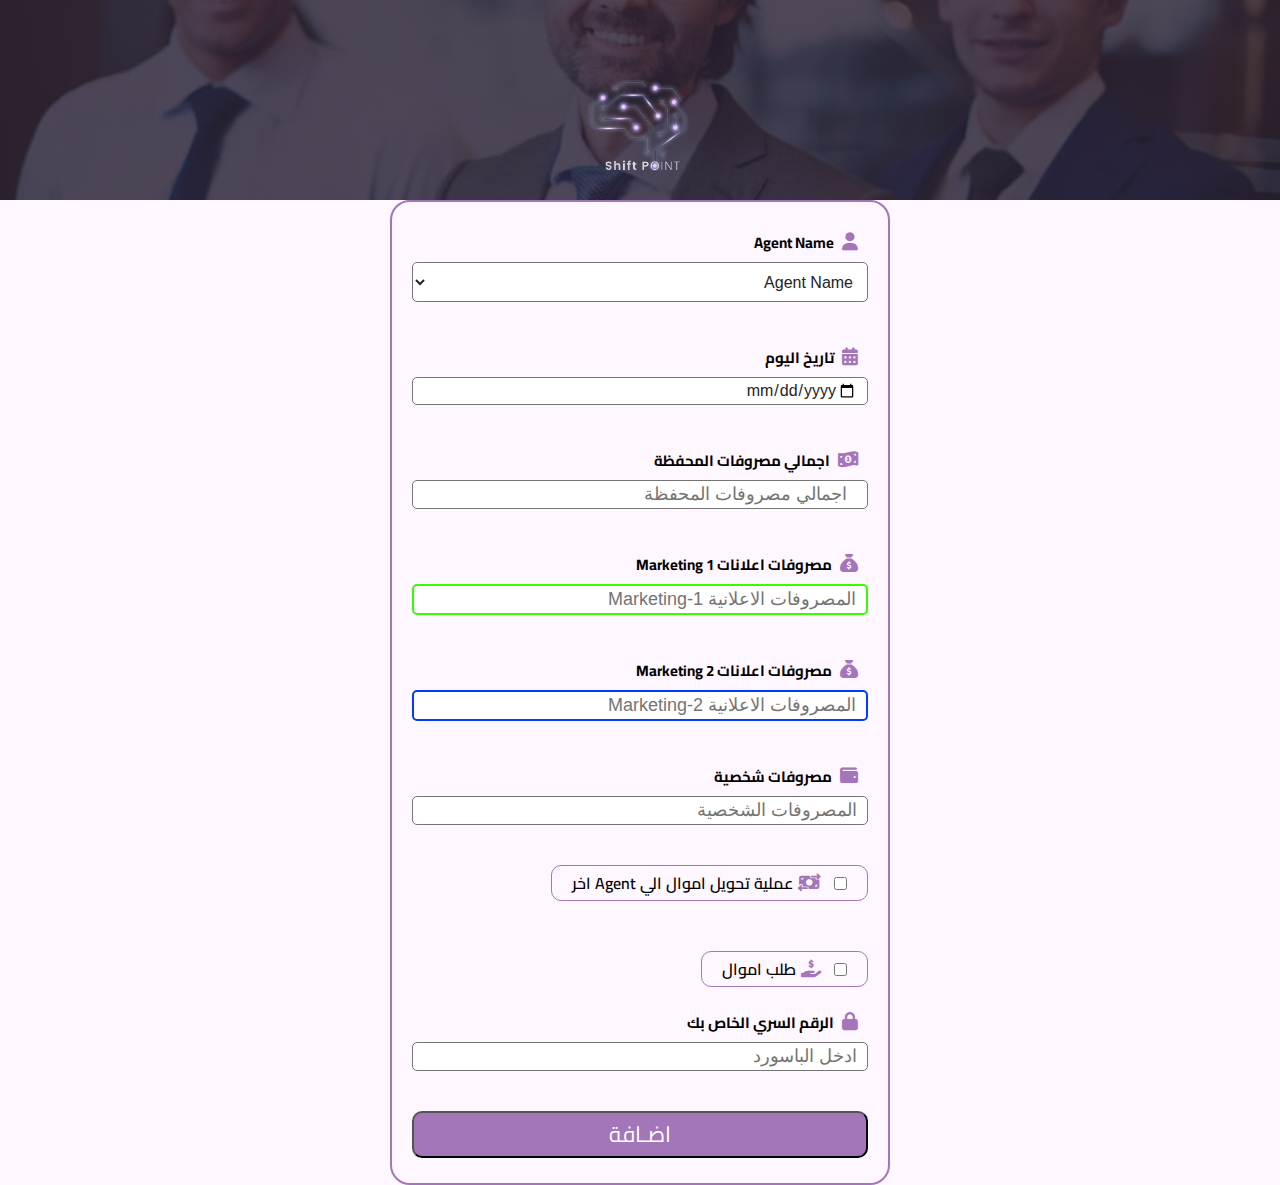
<file: index.html>
<!DOCTYPE html>
<html lang="en" dir="rtl">
<head>
    <meta charset="UTF-8">
    <meta name="viewport" content="width=device-width, initial-scale=1.0, maximum-scale=1.0, user-scalable=no">

    <title>Marketing Team</title>
    <link rel="stylesheet" href="https://cdnjs.cloudflare.com/ajax/libs/font-awesome/6.4.0/css/all.min.css" />
    <link rel="icon" href="img/favicon.png" type="image/x-icon"/>

    <!-- file css -->
    <link rel="stylesheet" href="style.css">

</head>

<body>


    <div class="head_sec">
        <img src="img/favicon.png" alt="">
    </div>
    <form name="contact-form"
        action="https://script.google.com/macros/s/AKfycbzeUt4evsgLprjFmoUUBmOmn00YYxT7PWSqlcmac_xsPRuQ4G1GNWh7EhUkLFBRa40ZJg/exec"
        id="quizForm" class="form" method="post">
        <div class="container">
           

            <div class="form-group">

                <label for="name"><i class="fa-solid fa-user"></i> Agent Name </label>
                



<select id="name" name="Agent Name" class="form-control form-control-input name_ag_inp  name_Agent1" required>
  <option value="" disabled selected> Agent Name</option>

</select>

       
            </div>

            <div class="form-group">
                <label for="datee"><i class="fa-solid fa-calendar-days"></i> تاريخ اليوم </label><br>
                <input type="date" id="datee" name="date"  class="form-control form-control-input" required />
            </div>


            <div class="form-group">
                <label><i class="fa-solid fa-money-bill-1-wave"></i> اجمالي مصروفات المحفظة</label>
                <input type="number" maxlength="6" name="Total expenses"  class="form-control form-control-input total_price"  placeholder="  اجمالي مصروفات المحفظة"/>
            </div>


            <div class="form-group">
                <label for="Markt-1"><i class="fa-solid fa-sack-dollar"></i>  مصروفات  اعلانات Marketing 1 </label>
                <input type="number" id="Markt-1" name="expenses Markt-1"   maxlength="6" class="form-control form-control-input tr_color price" placeholder="المصروفات الاعلانية Marketing-1                "  />
            </div>


            <div class="form-group">
                <label for="Markt-2"><i class="fa-solid fa-sack-dollar"></i>     مصروفات  اعلانات Marketing 2 </label>
                <input type="number" id="Markt-2" name="expenses Markt-2"   maxlength="6"  class="form-control form-control-input pr_color price" placeholder="المصروفات الاعلانية Marketing-2"  />
            </div>

            <div class="form-group">
                <label for="masrofat_P"><i class="fa-solid fa-wallet"></i>  مصروفات  شخصية </label>
                <input type="number" name="Personal expenses"  maxlength="6" class="form-control form-control-input price" placeholder="المصروفات الشخصية" />
            </div>






            <!----------  bigg ------------ dev 111111111111111111 -->


            <div class="show_div">
                <label>
                  <input type="checkbox" id="toggleCheckbox" onclick="toggleInputs('inputContainer','toggleCheckbox' , 'Recipient' , 'RecipientMony')"> 
                  <i class="fa-solid fa-money-bill-transfer"></i>
                  عملية تحويل اموال الي Agent اخر
                </label>
              </div>
              


              
              <div id="inputContainer" class="hidden inputContainer">

                <div class="form-group">
                    <label for="Recipient"><i class="fa-solid fa-user-pen"></i> اختر اسم Agent الذي تم التحويل له  </label>
                    <select id="Recipient" name="Recipient Name" class="form-control form-control-input   name_Agent2">
                        <option value="" disabled selected> Agent Name</option>
                      
                      </select>


                </div>


                <div class="form-group">
                    <label for="RecipientMony"><i class="fa-solid fa-money-bill-trend-up"></i>  المبلغ الذي تم تحويله </label>
                    <input type="number" id="RecipientMony" maxlength="6" name="Recipient Mony"  class="form-control form-control-input price" placeholder="ادخل المبلغ الذي تم تحويله   "  />
                </div>



                <!-- div 2222222222222222222222 -->

                <div class="show_div">
                    <label>
                      <input type="checkbox" id="toggleCheckbox2" onclick="toggleInputs('inputContainer2','toggleCheckbox2','Recipient2','RecipientMony2')"> 
                      <i class="fa-solid fa-money-bill-transfer"></i> 2 
                       عملية تحويل اموال الي Agent اخر
                    </label>
                  </div>

                
              </div>







              
              <div id="inputContainer2" class="hidden inputContainer">

                <div class="form-group">
                    <label for="Recipient2"><i class="fa-solid fa-user-pen"></i> اختر اسم Agent الذي تم التحويل له  </label>
                    <select id="Recipient2" name="Recipient Name 2" class="form-control form-control-input   name_Agent2">
                        <option value="" disabled selected> Agent Name</option>
                      
                      </select>

                   

                </div>


                <div class="form-group">
                    <label for="RecipientMony2"><i class="fa-solid fa-money-bill-trend-up"></i>  المبلغ الذي تم تحويله </label>
                    <input type="number" id="RecipientMony2" maxlength="6" name="Recipient Mony 2"  class="form-control form-control-input price" placeholder="ادخل المبلغ الذي تم تحويله   "  />
                </div>



                <!-- div 3333333333333333333333 -->

                    <div class="show_div">
                    <label>
                      <input type="checkbox" id="toggleCheckbox3" onclick="toggleInputs('inputContainer3','toggleCheckbox3','Recipient3','RecipientMony3')"> 
                      <i class="fa-solid fa-money-bill-transfer"></i> 3 
                      عملية تحويل اموال الي Agent اخر
                    </label>
                  </div>


              </div>
              


              
              <div id="inputContainer3" class="hidden inputContainer">

                <div class="form-group">
                    <label for="Recipient3"><i class="fa-solid fa-user-pen"></i> اختر اسم Agent الذي تم التحويل له  </label>
                    <select id="Recipient3" name="Recipient Name 3" class="form-control form-control-input   name_Agent2">
                        <option value="" disabled selected> Agent Name</option>
                      
                      </select>
                   

                </div>


                <div class="form-group">
                    <label for="RecipientMony3"><i class="fa-solid fa-money-bill-trend-up"></i>  المبلغ الذي تم تحويله </label>
                    <input type="number" id="RecipientMony3" maxlength="6" name="Recipient Mony 3"  class="form-control form-control-input price" placeholder="ادخل المبلغ الذي تم تحويله   "  />
                </div>



                <!-- div 444444444444444444444444 -->

                 <div class="show_div">
                    <label>
                      <input type="checkbox" id="toggleCheckbox4" onclick="toggleInputs('inputContainer4','toggleCheckbox4','Recipient4','RecipientMony4')"> 
                      <i class="fa-solid fa-money-bill-transfer"></i> 4 
                      عملية تحويل اموال الي Agent اخر
                    </label>
                  </div>
                  
                
              </div>




              <div id="inputContainer4" class="hidden inputContainer">

                <div class="form-group">
                    <label for="Recipient4"><i class="fa-solid fa-user-pen"></i>   اختر اسم Agent الذي تم التحويل له  </label>            

                    <select id="Recipient4" name="Recipient Name 4" class="form-control form-control-input   name_Agent2">
                        <option value="" disabled selected> Agent Name</option>
                      
                      </select>


                </div>


                <div class="form-group">
                    <label for="RecipientMony4"><i class="fa-solid fa-money-bill-trend-up"></i>  المبلغ الذي تم تحويله </label>
                    <input type="number" id="RecipientMony4" maxlength="6" name="Recipient Mony 4"  class="form-control form-control-input price" placeholder="ادخل المبلغ الذي تم تحويله   "  />
                </div>



                <!-- div 55555555555555555555 -->

                <div class="show_div">
                    <label>
                      <input type="checkbox" id="toggleCheckbox5" onclick="toggleInputs('inputContainer5','toggleCheckbox5','Recipient5','RecipientMony5')"> 
                      <i class="fa-solid fa-money-bill-transfer"></i> 5 
                      عملية تحويل اموال الي Agent اخر
                    </label>
                  </div>

                
              </div>



              <div id="inputContainer5" class="hidden inputContainer">

                <div class="form-group">

                    <label for="Recipient5"><i class="fa-solid fa-user-pen"></i> اختر اسم Agent الذي تم التحويل له  </label>
                    <select id="Recipient5" name="Recipient Name 5" class="form-control form-control-input   name_Agent2">
                        <option value="" disabled selected> Agent Name</option>
                    </select>

                </div>


                <div class="form-group">
                    <label for="RecipientMony"><i class="fa-solid fa-money-bill-trend-up"></i>  المبلغ الذي تم تحويله </label>
                    <input type="number" id="RecipientMony5" maxlength="6" name="Recipient Mony 5"  class="form-control form-control-input price" placeholder="ادخل المبلغ الذي تم تحويله   "  />
                </div>


                
              </div>










              <div class="show_div">
                <label>
                  <input type="checkbox" id="toggleCheckbox6" onclick="toggleInputs('inputContainer6','toggleCheckbox6','Requestedamount','Waleet')"> 
                  <i class="fa-solid fa-hand-holding-dollar"></i>
                  طلب اموال
                </label>
              </div>
              
              
              <div id="inputContainer6" class="hidden inputContainer">
                


                <div class="form-group">
                
                    <label for="Requestedamount"><i class="fa-solid fa-dollar-sign"></i> المبلغ الذي تريده</label>
                    <input type="number" id="Requestedamount" name="Requested amount" maxlength="6" class="form-control form-control-input" placeholder="ادخل المبلغ المطلوب"  />
           
                </div>


                
                <div class="form-group">
                
                    <label for="Waleet"><i class="fa-solid fa-user-pen"></i> اختر رقم المحفظة </label>
                    
                    <select id="Waleet" name="Number Wallet" class="form-control form-control-input phones_agent">
                        <option value="" disabled selected> Number Wallet  </option>
                    </select>
           
           
                </div>
                
              </div>



              <div class="form-group">
                
                <label for="Password"><i class="fa-solid fa-lock"></i>   الرقم السري الخاص بك</label>
                <input id="Password" class="form-control form-control-input password_inp" placeholder="ادخل الباسورد "  />
       
            </div>

   
                <div id="eror"></div>

                <button type="submit" id="submitBtn" class="btn block1-btn form-call"> اضـافة </button>
         
        </div>
        </div>
    </form>


    <script>


function toggleInputs( id_Dev , id_checkbox , clas_inp1 , clas_inp2 ) {
  var inputContainer = document.getElementById(`${id_Dev}`);

  var inp11 = document.getElementById(`${clas_inp1}`)
  var inp22 = document.getElementById(`${clas_inp2}`)
  
  if (document.getElementById(`${id_checkbox}`).checked) {
    inputContainer.classList.add('show');
  } else {
    inputContainer.classList.remove('show');

    inp11.value = ""
    inp22.value = ""
  }
}

    </script>
    

    <script src="main.js"></script>
</body>

</html>
</file>
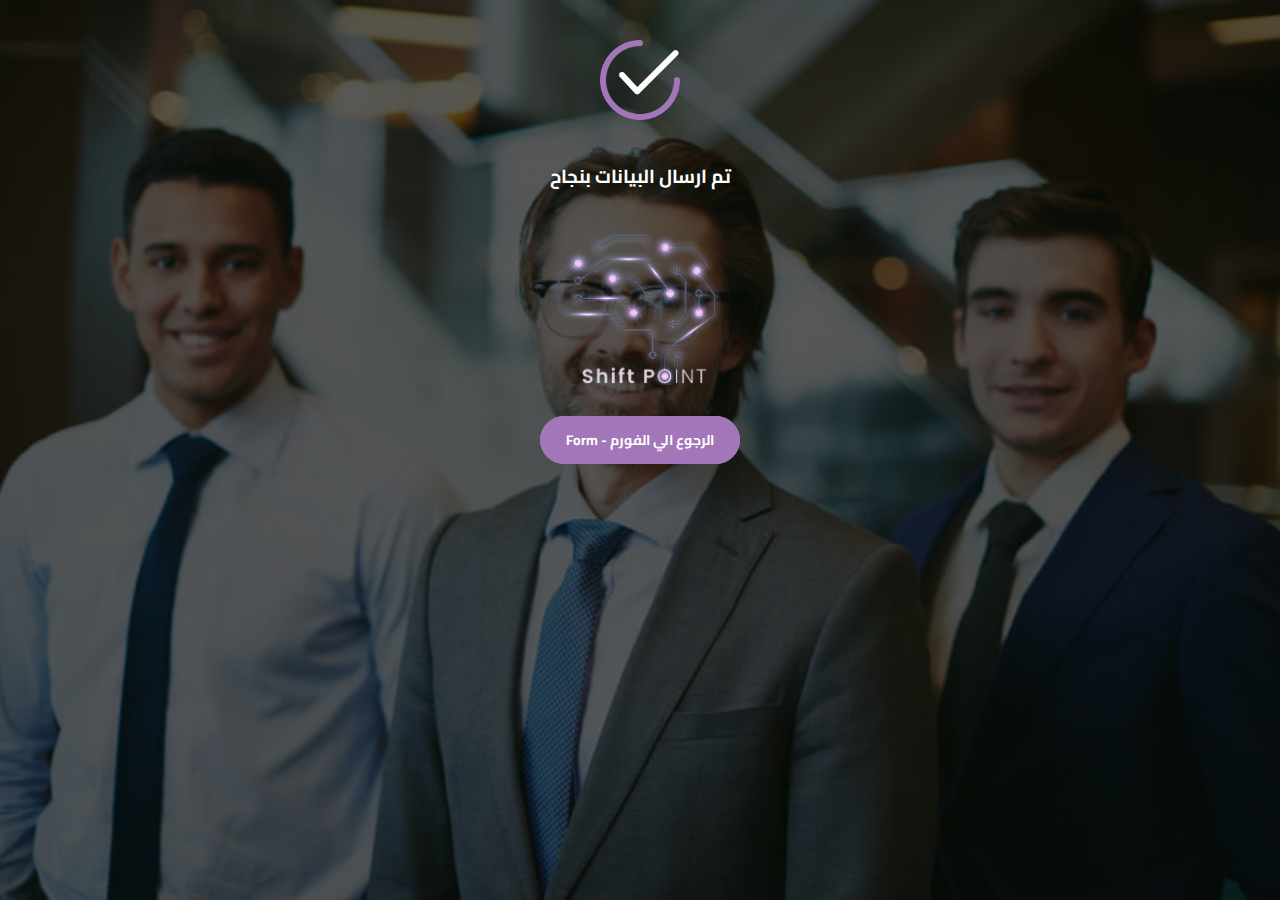
<file: thanks.html>
<!DOCTYPE html>
<html lang="en" dir="rtl">

<head>
    <meta charset="UTF-8">
    <meta name="viewport" content="width=device-width, initial-scale=1.0">
    <title>Shift Point</title>
    <link rel="stylesheet" href="https://cdnjs.cloudflare.com/ajax/libs/font-awesome/6.4.0/css/all.min.css" />
    <link rel="icon" href="img/favicon.png" />
    <!-- file css -->
    <link rel="stylesheet" href="style.css">



</head>

<body>


    <div class="conta2">
        <div class="question">

            <img src="img/check.png" alt="">
    
            <h3>تم ارسال البيانات بنجاح   
                   </h3>

                   <img class="logo222" src="img/favicon.png" alt="">
        </div>


        <a href="index.html" class="btn btnthanks">    الرجوع الي الفورم - Form </a>
    </div>

</body>

</html>
</file>
<file: style.css>
@import url("https://fonts.googleapis.com/css2?family=Cairo:wght@200..1000&display=swap");
*{
    padding: 0;
    margin: 0;
    box-sizing: border-box;
    font-family: "Cairo", sans-serif;
    text-decoration: none;
    list-style: none;
}
body{
    text-align: center;

}

.head_sec{
    position: fixed;
    top: 0;
    left: 0;
    right: 0;
    height: 200px;
    padding: 80px 0 10px;
    text-align: center;
    background: linear-gradient(to left ,#281d32cd,#281d32cd),url(img/header.jpg);
    background-size: cover;
    background-position: center;

}
.head_sec img{
    width: 120px;
}


.block1-btn {
    background: #A376B9;
    color: #fff;
    width: 100%;
    font-size: 22px;
    line-height: 1.5;
    border-radius: 10px;
    position: relative;
    padding: 5px 0;
    cursor: pointer;
}

body{
    background: #fff7ff;
}
.form {
    position: relative;
    z-index: 10;
    background: #fff7ff;
    padding: 25px 20px;
    margin: 0 auto;
    margin-top: 200px;

}
.form-control-input {
    width: 100%;
    color: #242424;
    background: #fff;
    border-radius: 5px;
    padding: 3px 10px;
    border: 1px solid #747474;
    font-family: sans-serif;
    text-align: right;
    outline: none;
    margin-top: 5px;
    font-size: 14px;
}
.form-control-input::-webkit-input-placeholder {
    color: #747474;
}
.form-control-input:focus{
    border-color: #A376B9;
}

.form .form-group {
    margin-bottom: 40px;
    position: relative;
    text-align: right;
}
.form .form-group i{
    color: #A376B9;
    font-size: 18px;
    margin-left: 5px;
}
.form .form-group label{
    font-size: 15px;
    font-weight: bold;
    padding: 0 10px;
}

.inputContainer {
    max-height: 0;
    opacity: 0;
    overflow: hidden;
    transition: max-height 0.5s ease, opacity 0.5s ease;
  }
  
  .inputContainer.show {
    max-height: 300px; /* الارتفاع الكافي لاحتواء المدخلات */
    opacity: 1;
  }
  .show_div{
    padding: 00px 0 20px;
    text-align: right;
    margin-top: 30px;

}

  .show_div label{
    font-size: 16px;
    font-weight: 600;
    border: 1px solid #A376B9;
    padding: 2px 20px;
    border-radius: 10px;
    display: flex;
    align-items: center;
    gap: 5px;
    width: max-content;
  }
  .show_div label i{
    color: #A376B9;
    font-size: 18px;
    margin-right: 8px;
  }

  #eror{
    color: red;
    font-weight: bold;
    font-size: 14px;
    margin-bottom: 5px;
  }

  .conta2{
    padding: 40px 20px;
    height: 100vh;
    background: #a4a4a4;
    color: #fff;

    background:linear-gradient(#000000a5,#000000a5 ), url(img/header.jpg);
    background-position: center;
    background-size: cover;
  }
.conta2 img{
    width: 80px;
    margin-bottom: 30px;
}

.conta2 img.logo222{
    width: 200px;
    margin-top: 40px;
}


select{
    font-size: 16px !important;
    padding: 10px 10px !important;
    height: 40px;
}

input {
    font-size: 18px !important;
  }

  button{
    display: flex;
    justify-content: center;
    align-items: center;
  }
  
@media screen and (max-width: 768px) {
    input {
      font-size: 18px !important;
      padding: 10px 10px !important;

    }
  }
  
  input[type="date"] {
    width: 100% !important;
    font-size: 16px !important; /* تأكد أن حجم الخط لا يقل عن 16px لتجنب مشكلة التكبير */
  }

  .tr_color{
    border: 2px solid rgb(51, 255, 0);
  }

  .pr_color{
    border: 2px solid rgb(0, 60, 255);

  }

  .disable{
    pointer-events: none;
  }







  .dot-spinner {
    --uib-size: 2.5rem;
    --uib-speed: .9s;
    --uib-color: #ffffff;
    position: relative;
    display: flex;
    align-items: center;
    justify-content: flex-start;
    height: var(--uib-size);
    width: var(--uib-size);
  }
  
  .dot-spinner__dot {
    position: absolute;
    top: 0;
    left: 0;
    display: flex;
    align-items: center;
    justify-content: flex-start;
    height: 100%;
    width: 100%;
  }
  
  .dot-spinner__dot::before {
    content: '';
    height: 20%;
    width: 20%;
    border-radius: 50%;
    background-color: var(--uib-color);
    transform: scale(0);
    opacity: 0.5;
    animation: pulse0112 calc(var(--uib-speed) * 1.111) ease-in-out infinite;
    box-shadow: 0 0 20px rgba(18, 31, 53, 0.3);
  }
  
  .dot-spinner__dot:nth-child(2) {
    transform: rotate(45deg);
  }
  
  .dot-spinner__dot:nth-child(2)::before {
    animation-delay: calc(var(--uib-speed) * -0.875);
  }
  
  .dot-spinner__dot:nth-child(3) {
    transform: rotate(90deg);
  }
  
  .dot-spinner__dot:nth-child(3)::before {
    animation-delay: calc(var(--uib-speed) * -0.75);
  }
  
  .dot-spinner__dot:nth-child(4) {
    transform: rotate(135deg);
  }
  
  .dot-spinner__dot:nth-child(4)::before {
    animation-delay: calc(var(--uib-speed) * -0.625);
  }
  
  .dot-spinner__dot:nth-child(5) {
    transform: rotate(180deg);
  }
  
  .dot-spinner__dot:nth-child(5)::before {
    animation-delay: calc(var(--uib-speed) * -0.5);
  }
  
  .dot-spinner__dot:nth-child(6) {
    transform: rotate(225deg);
  }
  
  .dot-spinner__dot:nth-child(6)::before {
    animation-delay: calc(var(--uib-speed) * -0.375);
  }
  
  .dot-spinner__dot:nth-child(7) {
    transform: rotate(270deg);
  }
  
  .dot-spinner__dot:nth-child(7)::before {
    animation-delay: calc(var(--uib-speed) * -0.25);
  }
  
  .dot-spinner__dot:nth-child(8) {
    transform: rotate(315deg);
  }
  
  .dot-spinner__dot:nth-child(8)::before {
    animation-delay: calc(var(--uib-speed) * -0.125);
  }
  
  @keyframes pulse0112 {
    0%,
    100% {
      transform: scale(0);
      opacity: 0.5;
    }
  
    50% {
      transform: scale(1);
      opacity: 1;
    }
  }
  

  .btnthanks{
    padding: 10px 25px;
    border: 1px solid #A376B9;
    background: #A376B9;
    color: #fff;
    font-weight: bold;
    border-radius: 30px;
    font-size: 14px;
  }

  @media (min-width:700px) {
    form{
      max-width: 500px;
      border: 2px solid #A376B9;
      border-radius: 20px;
    }
  }
</file>
